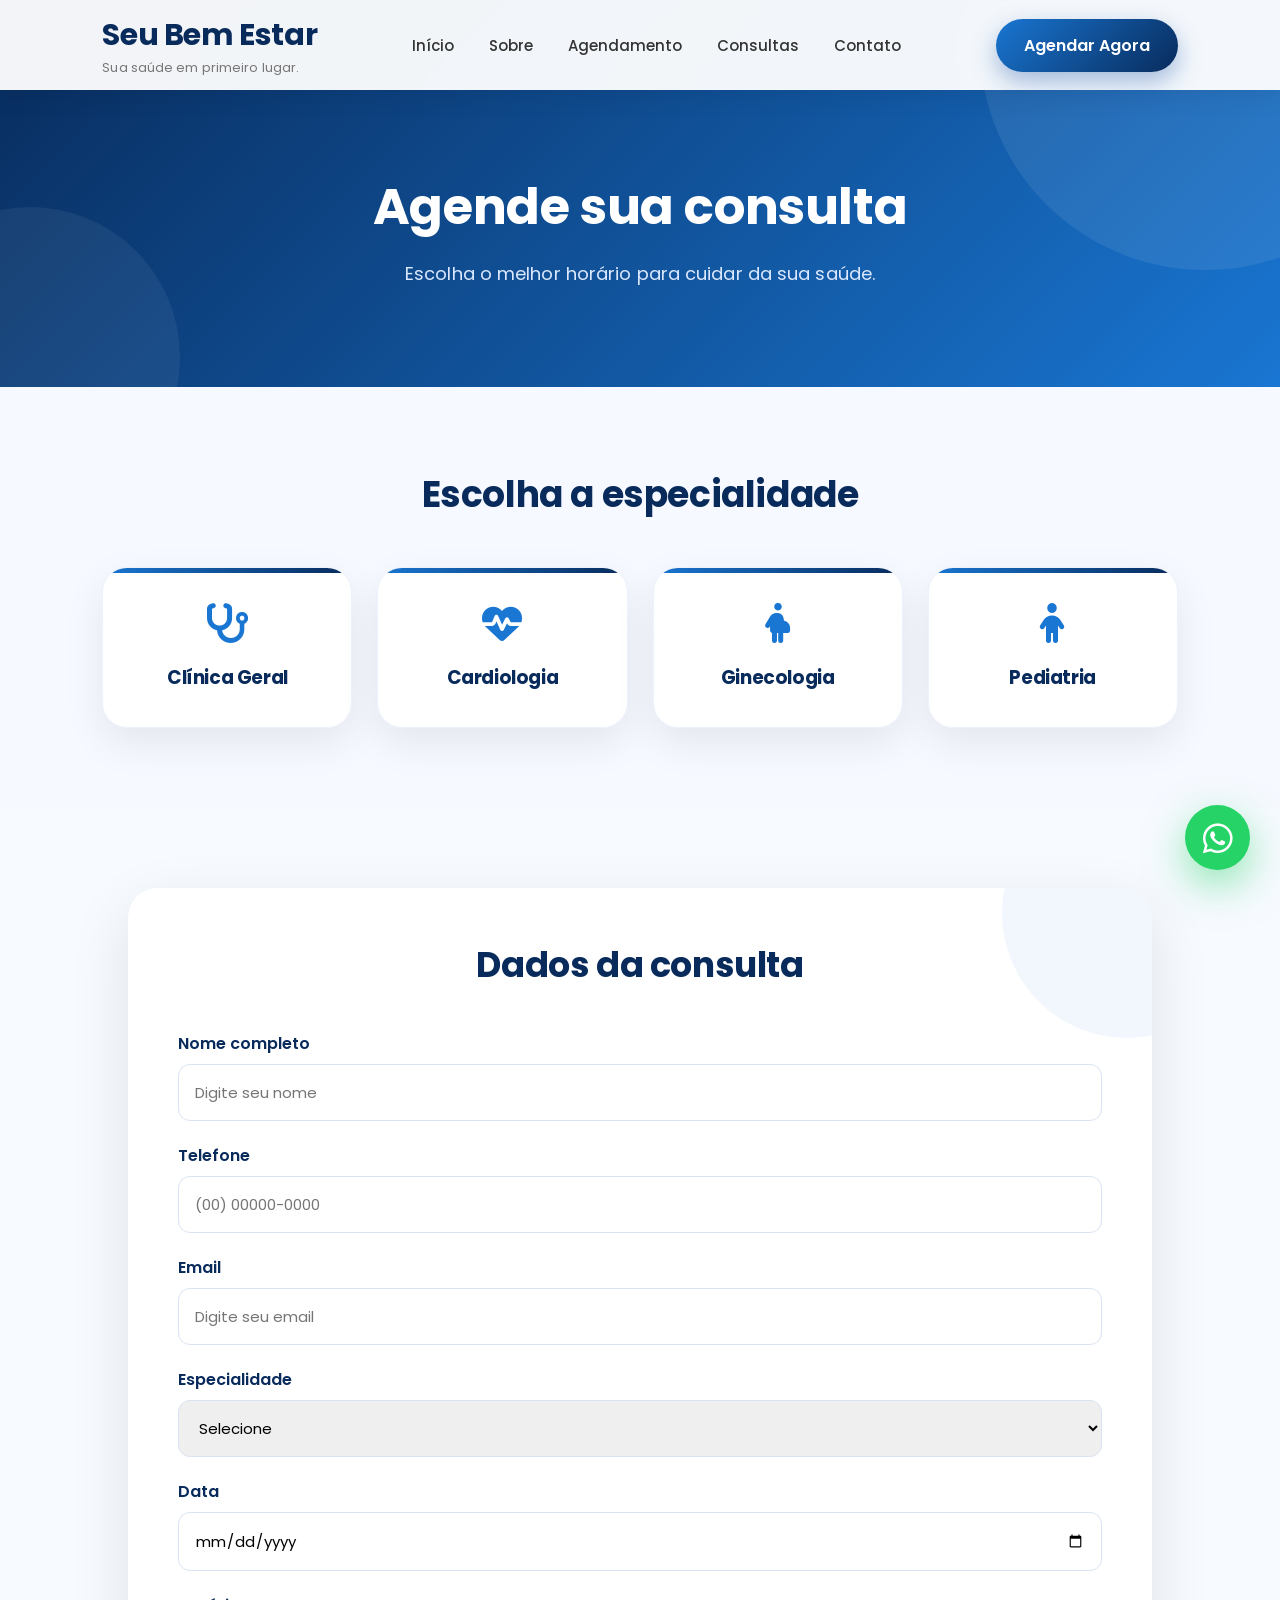
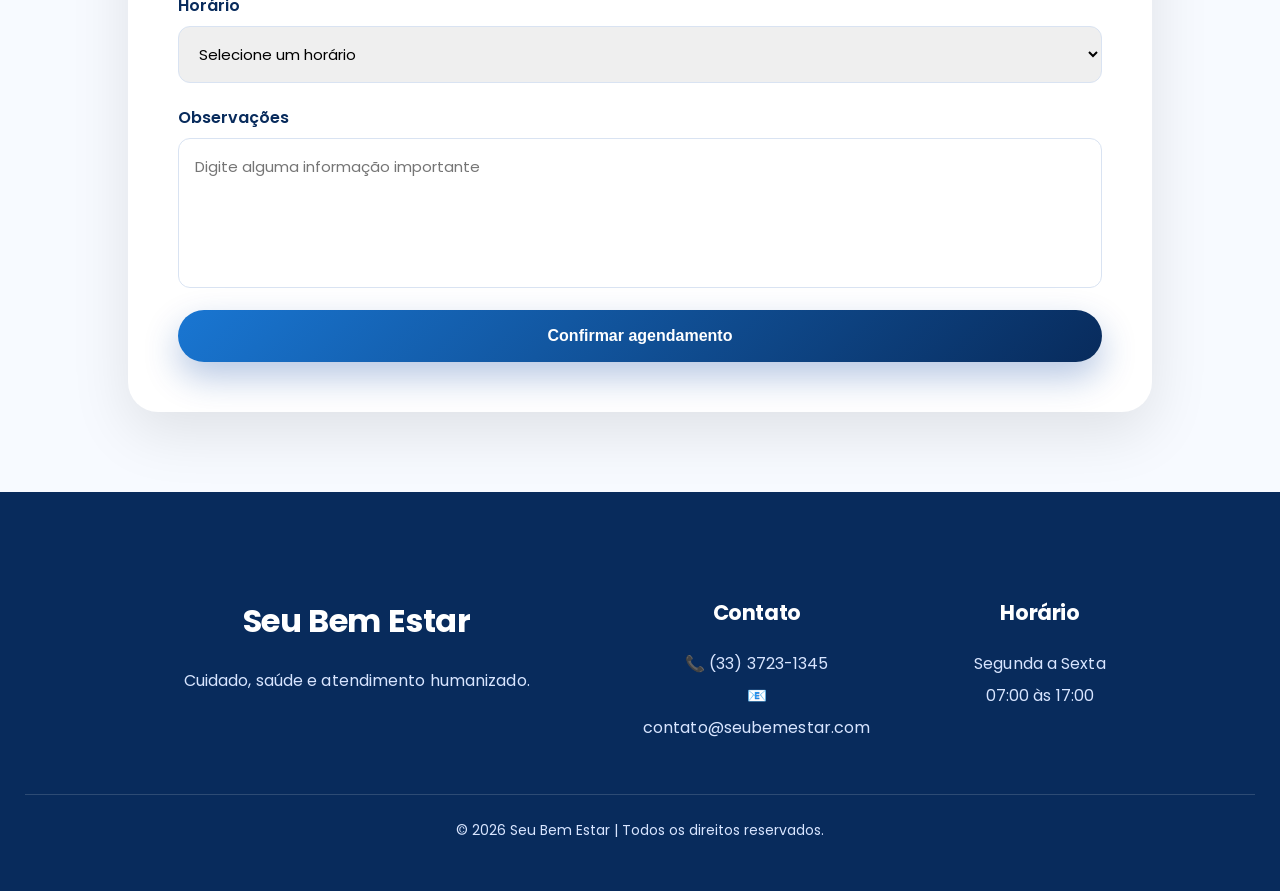
<file: agendamento.html>
<!DOCTYPE html>
<html lang="pt-BR">

<head>

<meta charset="UTF-8">

<meta name="viewport" content="width=device-width, initial-scale=1.0">

<title>Agendamento - Seu Bem Estar</title>


<link rel="stylesheet" href="CSS/style.css">


<link rel="preconnect" href="https://fonts.googleapis.com">

<link rel="preconnect" href="https://fonts.gstatic.com" crossorigin>


<link href="https://fonts.googleapis.com/css2?family=Poppins:wght@300;400;500;600;700&display=swap" rel="stylesheet">


<link rel="stylesheet"
href="https://cdnjs.cloudflare.com/ajax/libs/font-awesome/6.6.0/css/all.min.css">


</head>


<body>


<header>


<div class="logo">

<h1>Seu Bem Estar</h1>

<p>Sua saúde em primeiro lugar.</p>

</div>



<nav>

<a href="index.html">Início</a>

<a href="sobre.html">Sobre</a>

<a href="agendamento.html">Agendamento</a>

<a href="consultas.html">Consultas</a>

<a href="contato.html">Contato</a>

</nav>



<a href="agendamento.html" class="btn-topo">

Agendar Agora

</a>


</header>





<section class="agenda-banner">


<h1>

Agende sua consulta

</h1>


<p>

Escolha o melhor horário para cuidar da sua saúde.

</p>


</section>







<section class="especialidades-agenda">


<h2>

Escolha a especialidade

</h2>



<div class="agenda-cards">


<div>

<i class="fa-solid fa-stethoscope"></i>

<h3>Clínica Geral</h3>

</div>


<div>

<i class="fa-solid fa-heart-pulse"></i>

<h3>Cardiologia</h3>

</div>


<div>

<i class="fa-solid fa-person-pregnant"></i>

<h3>Ginecologia</h3>

</div>


<div>

<i class="fa-solid fa-child"></i>

<h3>Pediatria</h3>

</div>


</div>


</section>







<section class="form-agendamento">


<h2>

Dados da consulta

</h2>



<form>


<label>

Nome completo

</label>

<input type="text" placeholder="Digite seu nome">



<label>

Telefone

</label>

<input type="tel" placeholder="(00) 00000-0000">



<label>

Email

</label>

<input type="email" placeholder="Digite seu email">





<label>

Especialidade

</label>


<select>

<option>

Selecione

</option>

<option>

Clínica Geral

</option>

<option>

Cardiologia

</option>

<option>

Ginecologia

</option>

<option>

Pediatria

</option>

</select>





<label>

Data

</label>


<input type="date">





<label>

Horário

</label>


<select>

<option>

Selecione um horário

</option>

<option>

08:00

</option>

<option>

10:00

</option>

<option>

14:00

</option>

<option>

16:00

</option>


</select>






<label>

Observações

</label>


<textarea placeholder="Digite alguma informação importante"></textarea>





<button>

Confirmar agendamento

</button>



</form>



</section>






<footer>


<div class="footer-container">


<div>

<h2>

Seu Bem Estar

</h2>


<p>

Cuidado, saúde e atendimento humanizado.

</p>

</div>




<div>

<h3>

Contato

</h3>


<p>

📞 (33) 3723-1345

</p>


<p>

📧 contato@seubemestar.com

</p>


</div>




<div>

<h3>

Horário

</h3>


<p>

Segunda a Sexta

</p>


<p>

07:00 às 17:00

</p>


</div>


</div>



<div class="copyright">

© 2026 Seu Bem Estar | Todos os direitos reservados.

</div>


</footer>





<a class="whatsapp"

href="https://wa.me/553337231345"

target="_blank">

<i class="fa-brands fa-whatsapp"></i>

</a>




</body>

</html>
</file>
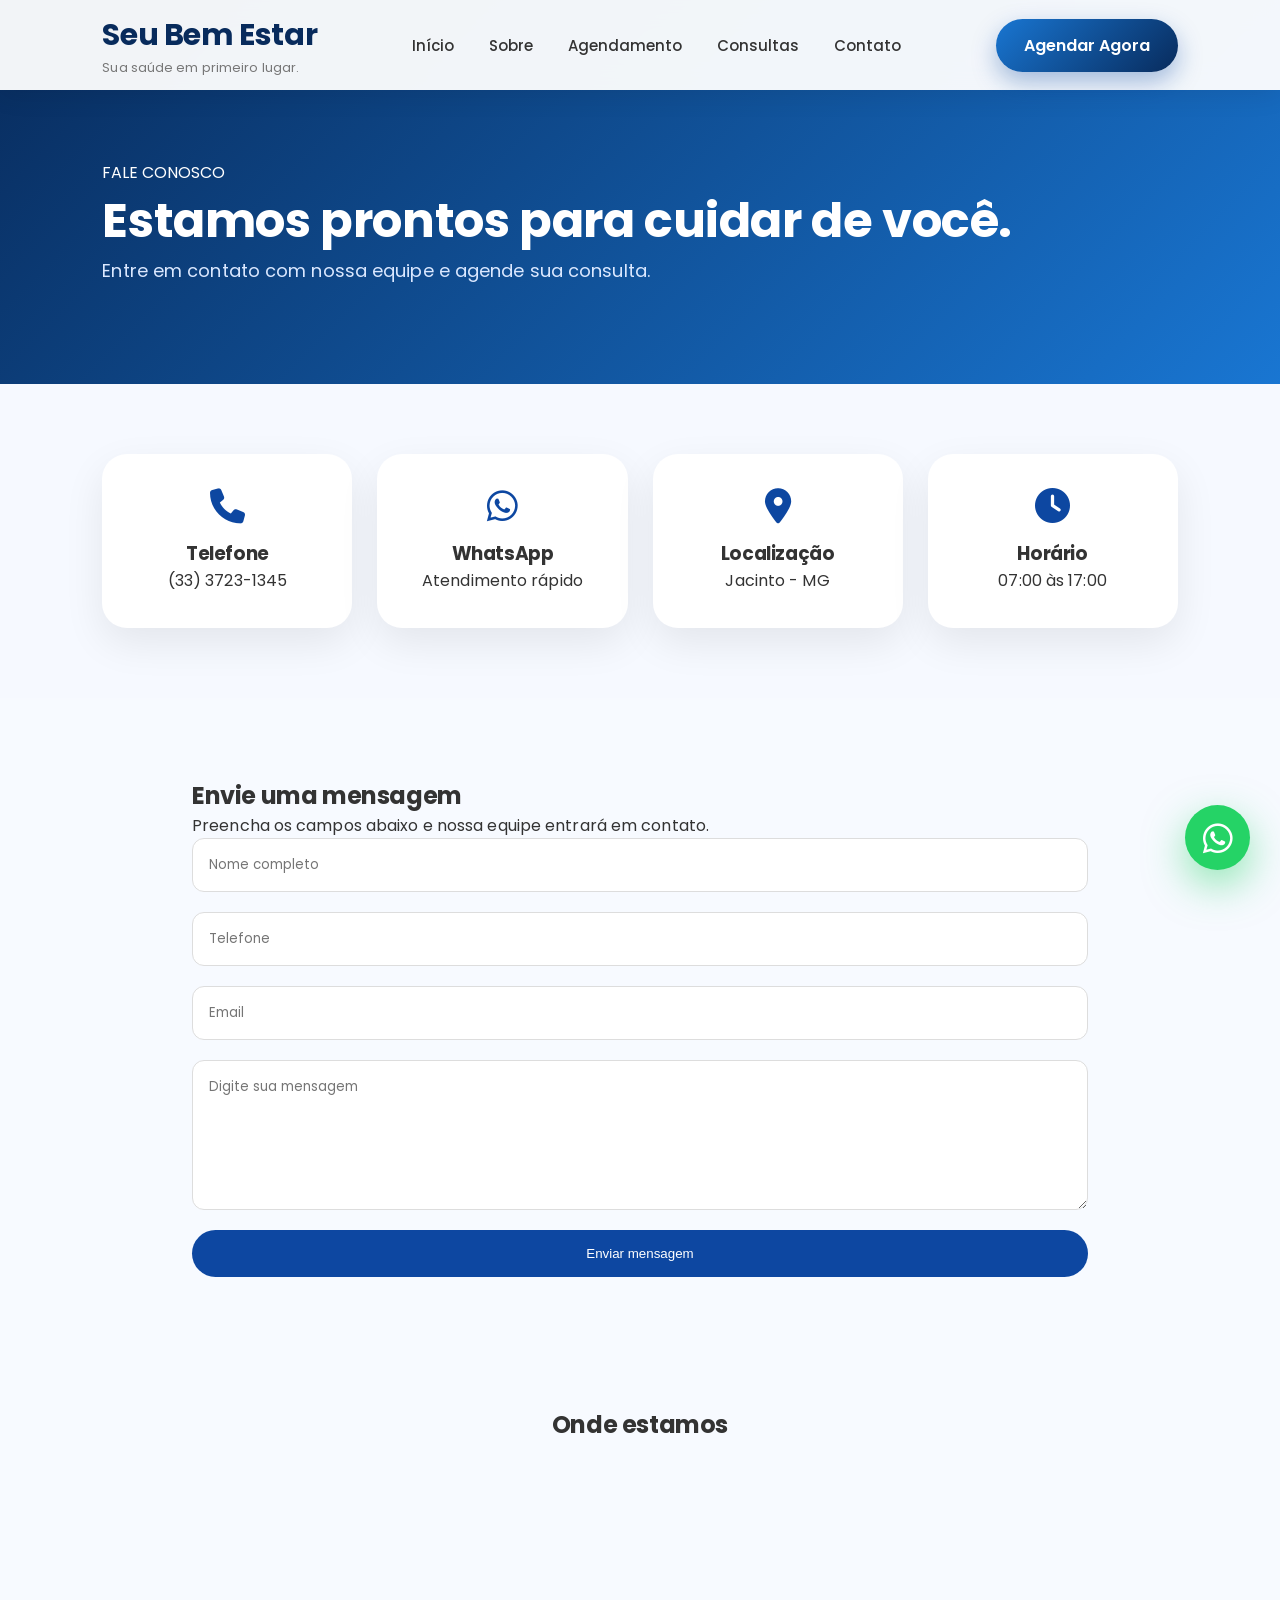
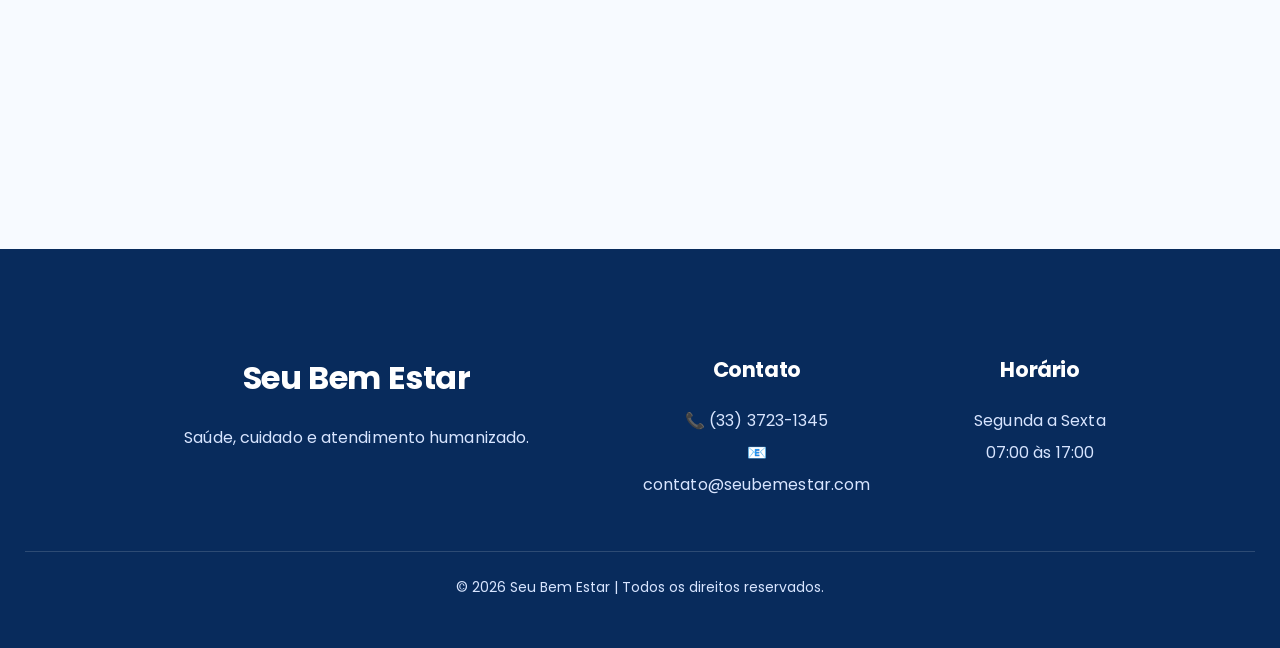
<file: contato.html>
<!DOCTYPE html>
<html lang="pt-BR">

<head>

<meta charset="UTF-8">

<meta name="viewport" content="width=device-width, initial-scale=1.0">

<title>Contato - Seu Bem Estar</title>


<link rel="stylesheet" href="CSS/style.css">


<link rel="preconnect" href="https://fonts.googleapis.com">

<link rel="preconnect" href="https://fonts.gstatic.com" crossorigin>


<link href="https://fonts.googleapis.com/css2?family=Poppins:wght@300;400;500;600;700&display=swap" rel="stylesheet">


<link rel="stylesheet"
href="https://cdnjs.cloudflare.com/ajax/libs/font-awesome/6.6.0/css/all.min.css">


</head>


<body>


<header>

<div class="logo">

<h1>Seu Bem Estar</h1>

<p>Sua saúde em primeiro lugar.</p>

</div>


<nav>

<a href="index.html">Início</a>

<a href="sobre.html">Sobre</a>

<a href="agendamento.html">Agendamento</a>

<a href="consultas.html">Consultas</a>

<a href="contato.html">Contato</a>

</nav>


<a href="agendamento.html" class="btn-topo">

Agendar Agora

</a>


</header>





<section class="contato-banner">


<div>

<span>

FALE CONOSCO

</span>


<h1>

Estamos prontos para cuidar de você.

</h1>


<p>

Entre em contato com nossa equipe
e agende sua consulta.

</p>


</div>


</section>





<section class="info-contato">


<div class="info-card">

<i class="fa-solid fa-phone"></i>

<h3>Telefone</h3>

<p>(33) 3723-1345</p>

</div>




<div class="info-card">

<i class="fa-brands fa-whatsapp"></i>

<h3>WhatsApp</h3>

<p>Atendimento rápido</p>

</div>




<div class="info-card">

<i class="fa-solid fa-location-dot"></i>

<h3>Localização</h3>

<p>Jacinto - MG</p>

</div>




<div class="info-card">

<i class="fa-solid fa-clock"></i>

<h3>Horário</h3>

<p>07:00 às 17:00</p>

</div>


</section>







<section class="contato-form">


<div class="form-texto">


<h2>

Envie uma mensagem

</h2>


<p>

Preencha os campos abaixo e nossa equipe entrará em contato.

</p>


</div>



<form>


<input type="text" placeholder="Nome completo">


<input type="tel" placeholder="Telefone">


<input type="email" placeholder="Email">


<textarea placeholder="Digite sua mensagem"></textarea>


<button>

Enviar mensagem

</button>


</form>


</section>







<section class="mapa">


<h2>

Onde estamos

</h2>


<iframe

src="https://maps.google.com/maps?q=Jacinto%20MG&t=&z=13&ie=UTF8&iwloc=&output=embed"

loading="lazy">

</iframe>


</section>






<footer>


<div class="footer-container">


<div>

<h2>

Seu Bem Estar

</h2>


<p>

Saúde, cuidado e atendimento humanizado.

</p>


</div>



<div>

<h3>Contato</h3>

<p>📞 (33) 3723-1345</p>

<p>📧 contato@seubemestar.com</p>

</div>




<div>

<h3>Horário</h3>

<p>Segunda a Sexta</p>

<p>07:00 às 17:00</p>

</div>


</div>



<div class="copyright">

© 2026 Seu Bem Estar | Todos os direitos reservados.

</div>



</footer>



<a class="whatsapp"

href="https://wa.me/553337231345"

target="_blank">

<i class="fa-brands fa-whatsapp"></i>

</a>



</body>

</html>
</file>
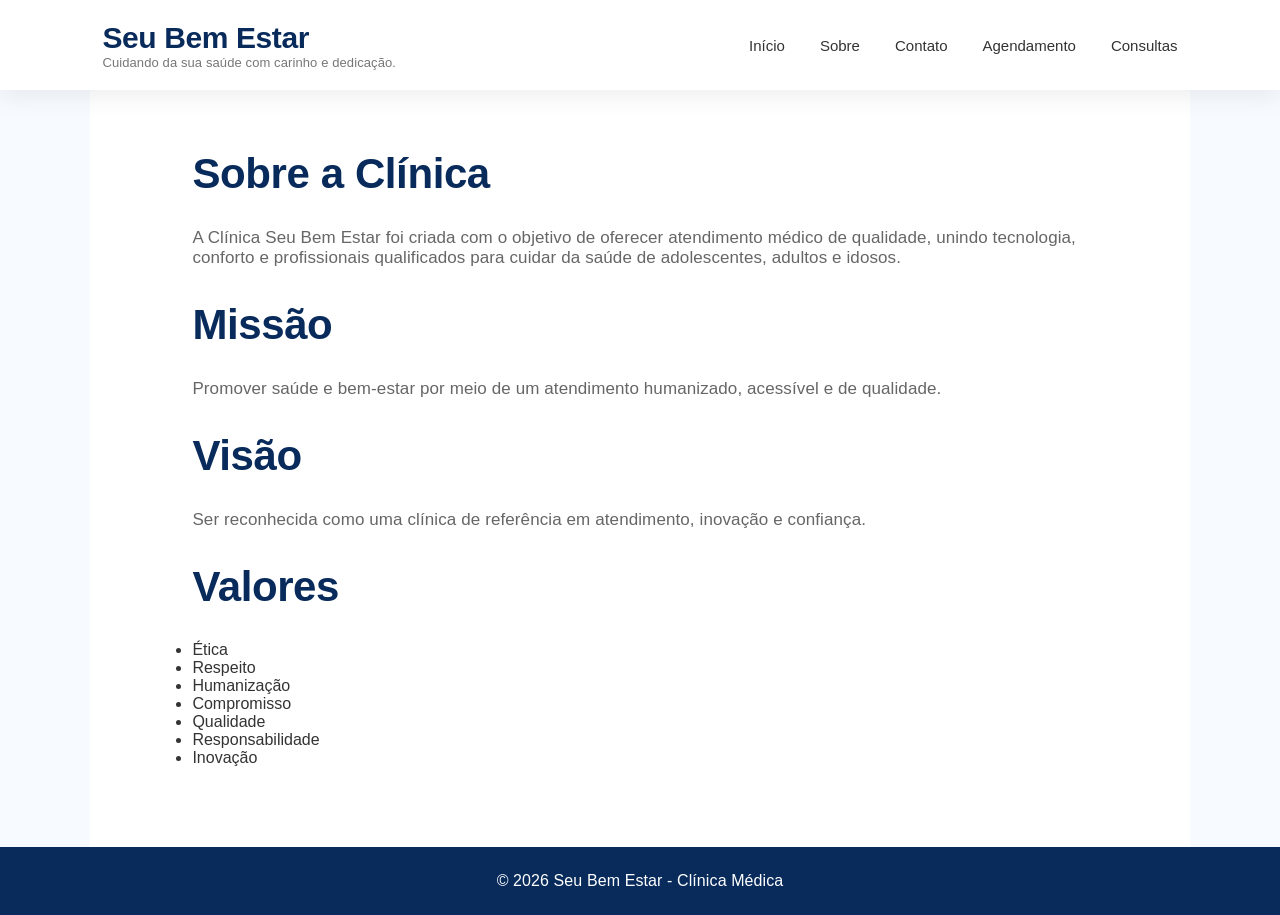
<file: sobre.html>
<!DOCTYPE html>
<html lang="pt-BR">

<head>
    <meta charset="UTF-8">
    <meta name="viewport" content="width=device-width, initial-scale=1.0">
    <title>Sobre - Seu Bem Estar</title>

     <link rel="stylesheet" href="CSS/style.css">
</head>

<body>

    <header>

        <div class="logo">
            <h1>Seu Bem Estar</h1>
            <p>Cuidando da sua saúde com carinho e dedicação.</p>
        </div>

        <nav>
            <a href="index.html">Início</a>
            <a href="sobre.html">Sobre</a>
            <a href="contato.html">Contato</a>
            <a href="agendamento.html">Agendamento</a>
            <a href="consultas.html">Consultas</a>
        </nav>

    </header>

    <main class="pagina">

        <h2>Sobre a Clínica</h2>

        <p>
            A Clínica Seu Bem Estar foi criada com o objetivo de oferecer
            atendimento médico de qualidade, unindo tecnologia, conforto e
            profissionais qualificados para cuidar da saúde de adolescentes,
            adultos e idosos.
        </p>

        <br>

        <h2>Missão</h2>

        <p>
            Promover saúde e bem-estar por meio de um atendimento humanizado,
            acessível e de qualidade.
        </p>

        <br>

        <h2>Visão</h2>

        <p>
            Ser reconhecida como uma clínica de referência em atendimento,
            inovação e confiança.
        </p>

        <br>

        <h2>Valores</h2>

        <ul>

            <li>Ética</li>

            <li>Respeito</li>

            <li>Humanização</li>

            <li>Compromisso</li>

            <li>Qualidade</li>

            <li>Responsabilidade</li>

            <li>Inovação</li>

        </ul>

    </main>

    <footer>

        <p>© 2026 Seu Bem Estar - Clínica Médica</p>

    </footer>

</body>

</html>
</file>
<file: CSS/style.css>
/* =====================================================
   SEU BEM ESTAR
   CSS PROFISSIONAL - PARTE 1/4
===================================================== */


/* ==========================
   RESET
========================== */

*{
    margin:0;
    padding:0;
    box-sizing:border-box;
}

html{
    scroll-behavior:smooth;
}

body{

    font-family:'Poppins',sans-serif;

    background:#f7faff;

    color:#333;

    overflow-x:hidden;

}


img{

    max-width:100%;

    display:block;

}


a{

    text-decoration:none;

}


/* ==========================
   VARIÁVEIS
========================== */

:root{

    --azul-escuro:#082B5C;

    --azul:#0D47A1;

    --azul-claro:#1976D2;

    --azul-fundo:#EAF3FF;

    --verde:#25D366;

    --branco:#ffffff;

    --texto:#444;

    --cinza:#777;


    --sombra:
    0 20px 50px rgba(0,0,0,.10);


    --radius:22px;

}



/* ==========================
   HEADER
========================== */


header{

    position:fixed;

    top:0;

    left:0;

    width:100%;

    height:90px;

    padding:0 8%;

    display:flex;

    align-items:center;

    justify-content:space-between;


    background:rgba(255,255,255,.95);

    backdrop-filter:blur(12px);


    z-index:1000;


    box-shadow:
    0 5px 25px rgba(0,0,0,.08);

}



.logo h1{

    color:var(--azul-escuro);

    font-size:30px;

    font-weight:700;

}



.logo p{

    color:#777;

    font-size:13px;

}



nav{

    display:flex;

    gap:35px;

}



nav a{

    color:#333;

    font-size:15px;

    font-weight:500;

    position:relative;

}



nav a::after{

    content:"";

    position:absolute;

    bottom:-8px;

    left:0;

    height:3px;

    width:0;

    border-radius:20px;

    background:var(--azul-claro);

    transition:.3s;

}



nav a:hover::after{

    width:100%;

}



nav a:hover{

    color:var(--azul);

}



.btn-topo{

    padding:14px 28px;

    border-radius:40px;


    background:
    linear-gradient(135deg,
    var(--azul-claro),
    var(--azul-escuro));


    color:white;

    font-weight:600;


    box-shadow:
    0 10px 25px rgba(13,71,161,.35);

}



.btn-topo:hover{

    transform:translateY(-4px);

}



/* ==========================
   HERO
========================== */


.hero{

    min-height:100vh;


    padding:

    140px 8% 80px;


    display:grid;

    grid-template-columns:

    1fr 1fr;


    align-items:center;


    background:

    linear-gradient(
    135deg,
    #082B5C,
    #0D47A1
    );


    position:relative;

    overflow:hidden;

}



/* círculos decorativos */


.hero::before{

    content:"";

    position:absolute;


    width:600px;

    height:600px;


    background:

    rgba(255,255,255,.06);


    border-radius:50%;


    right:-250px;

    top:-200px;


}



.hero::after{

    content:"";


    position:absolute;


    width:350px;

    height:350px;


    background:

    rgba(255,255,255,.05);


    border-radius:50%;


    left:-150px;

    bottom:-100px;


}



.hero-texto{

    position:relative;

    z-index:2;

}



.mini{

    display:inline-block;


    color:white;


    background:

    rgba(255,255,255,.12);


    padding:10px 20px;


    border-radius:40px;


    margin-bottom:25px;


    font-size:14px;


}



.hero h1{


    color:white;


    font-size:58px;


    line-height:1.15;


    margin-bottom:25px;


}



.hero p{


    color:#dbe8ff;


    font-size:18px;


    max-width:600px;


    margin-bottom:40px;


}



.botoes{


    display:flex;


    gap:20px;


    flex-wrap:wrap;


}



/* botão principal */


.btn-azul{


    background:white;


    color:var(--azul-escuro);


    padding:16px 35px;


    border-radius:40px;


    font-weight:600;


    box-shadow:


    0 15px 35px rgba(0,0,0,.15);


}



.btn-azul:hover{


    transform:translateY(-5px);


}



/* botão secundário */


.btn-branco{


    border:

    2px solid rgba(255,255,255,.7);


    color:white;


    padding:16px 35px;


    border-radius:40px;


}



.btn-branco:hover{


    background:white;


    color:var(--azul);


}



/* imagem */


.hero-imagem{


    position:relative;


    z-index:2;


    display:flex;


    justify-content:center;


}



.hero-imagem img{


    width:470px;


    border-radius:35px;


    box-shadow:


    0 35px 80px rgba(0,0,0,.35);


}



.hero-imagem img:hover{


    transform:scale(1.03);


}


/* ==========================
   ANIMAÇÃO INICIAL
========================== */


.hero-texto{


    animation:

    aparecerEsquerda 1s ease;


}



.hero-imagem{


    animation:

    aparecerDireita 1s ease;


}



@keyframes aparecerEsquerda{


    from{

        opacity:0;

        transform:translateX(-60px);

    }


    to{

        opacity:1;

        transform:none;

    }

}



@keyframes aparecerDireita{


    from{

        opacity:0;

        transform:translateX(60px);

    }


    to{

        opacity:1;

        transform:none;

    }

}
/* =====================================================
   SEU BEM ESTAR
   CSS PROFISSIONAL - PARTE 2/4
   BENEFÍCIOS + ESPECIALIDADES
===================================================== */


/* ==========================
   BENEFÍCIOS
========================== */


.beneficios{

    width:100%;

    padding:90px 8%;


    display:grid;

    grid-template-columns:

    repeat(3,1fr);


    gap:30px;


    background:white;


    position:relative;


    margin-top:-70px;


    z-index:5;


}



.beneficio{


    background:white;


    padding:40px 30px;


    text-align:center;


    border-radius:var(--radius);


    box-shadow:var(--sombra);


    border:1px solid #eef3fa;


    transition:.4s;


}



.beneficio:hover{


    transform:

    translateY(-12px);


    box-shadow:

    0 30px 70px rgba(0,0,0,.15);


}



.beneficio i{


    width:85px;


    height:85px;


    margin:auto;


    display:flex;


    align-items:center;


    justify-content:center;


    border-radius:50%;


    font-size:35px;


    color:white;


    background:


    linear-gradient(

    135deg,

    var(--azul-claro),

    var(--azul-escuro)

    );


    margin-bottom:25px;


}



.beneficio:hover i{


    transform:

    rotate(10deg)

    scale(1.1);


}



.beneficio h3{


    color:var(--azul-escuro);


    font-size:22px;


    margin-bottom:15px;


}



.beneficio p{


    color:var(--cinza);


    font-size:15px;


}




/* ==========================
   TITULO DAS SEÇÕES
========================== */


.titulo{


    text-align:center;


    max-width:800px;


    margin:

    0 auto 60px;


}



.titulo span{


    color:

    var(--azul-claro);


    font-size:14px;


    font-weight:700;


    letter-spacing:2px;


}



.titulo h2{


    margin-top:15px;


    font-size:42px;


    line-height:1.3;


    color:

    var(--azul-escuro);


}



/* ==========================
   ESPECIALIDADES
========================== */


.especialidades{


    padding:

    110px 8%;


    background:

    #f6f9fe;


}




.cards{


    display:grid;


    grid-template-columns:


    repeat(3,1fr);


    gap:35px;


}




.card{


    background:white;


    padding:45px 30px;


    border-radius:

    var(--radius);


    text-align:center;


    position:relative;


    overflow:hidden;


    box-shadow:

    var(--sombra);


    transition:.4s;


}




.card:hover{


    transform:

    translateY(-15px);


    box-shadow:

    0 35px 80px rgba(0,0,0,.16);


}





/* barra superior */


.card::before{


    content:"";


    position:absolute;


    top:0;


    left:0;


    width:100%;


    height:5px;


    background:


    linear-gradient(

    90deg,

    var(--azul-claro),

    var(--azul-escuro)

    );


}




.card i{


    width:90px;


    height:90px;


    display:flex;


    align-items:center;


    justify-content:center;


    margin:

    0 auto 25px;


    border-radius:50%;


    background:


    linear-gradient(

    135deg,

    var(--azul-claro),

    var(--azul-escuro)

    );


    color:white;


    font-size:38px;


    transition:.4s;


}



.card:hover i{


    transform:

    scale(1.12)

    rotate(8deg);


}



.card h3{


    color:

    var(--azul-escuro);


    font-size:24px;


    margin-bottom:15px;


}



.card p{


    color:

    var(--cinza);


    line-height:1.8;


}



/* brilho no card */


.card::after{


    content:"";


    position:absolute;


    width:180px;


    height:180px;


    border-radius:50%;


    background:

    rgba(25,118,210,.08);


    right:-90px;


    top:-90px;


    transition:.5s;


}



.card:hover::after{


    transform:

    scale(1.8);


}




/* ==========================
   RESPONSIVIDADE
========================== */


@media(max-width:1000px){


    .beneficios{


        grid-template-columns:1fr;


        margin-top:0;


    }



    .cards{


        grid-template-columns:

        repeat(2,1fr);


    }



}



@media(max-width:700px){



    .cards{


        grid-template-columns:1fr;


    }



    .titulo h2{


        font-size:32px;


    }



}
/* =====================================================
   SEU BEM ESTAR
   CSS PROFISSIONAL - PARTE 3/4
   SOBRE + FOOTER + WHATSAPP
===================================================== */


/* ==========================
   SOBRE HOME
========================== */


.sobre-home{


    padding:

    120px 8%;


    background:white;


    position:relative;


    overflow:hidden;


}



.sobre-home::before{


    content:"";


    position:absolute;


    width:500px;


    height:500px;


    border-radius:50%;


    background:

    rgba(13,71,161,.06);


    right:-250px;


    top:-200px;


}



.sobre-texto{


    max-width:850px;


    position:relative;


    z-index:2;


}



.sobre-texto span{


    color:

    var(--azul-claro);


    font-size:14px;


    font-weight:700;


    letter-spacing:2px;


}



.sobre-texto h2{


    color:

    var(--azul-escuro);


    font-size:46px;


    line-height:1.25;


    margin:

    20px 0;


}



.sobre-texto p{


    color:

    var(--cinza);


    font-size:17px;


    line-height:1.9;


    max-width:700px;


    margin-bottom:40px;


}



/* ==========================
   FOOTER
========================== */


footer{


    background:


    linear-gradient(

    135deg,

    #061d42,

    #0A2F6B

    );


    color:white;


}



.footer-container{


    width:84%;


    margin:auto;


    padding:

    80px 0 50px;


    display:grid;


    grid-template-columns:

    2fr 1fr 1fr;


    gap:50px;


}



.footer-container h2{


    font-size:32px;


    margin-bottom:20px;


}



.footer-container h3{


    font-size:21px;


    margin-bottom:20px;


}



.footer-container p{


    color:

    #d8e5ff;


    line-height:2;


}



.copyright{


    border-top:

    1px solid rgba(255,255,255,.15);


    padding:

    25px;


    text-align:center;


    color:

    #d8e5ff;


    font-size:14px;


}




/* ==========================
   WHATSAPP FLUTUANTE
========================== */



.whatsapp{


    position:fixed;


    right:30px;


    bottom:30px;


    width:65px;


    height:65px;


    background:

    #25D366;


    color:white;


    border-radius:50%;


    display:flex;


    align-items:center;


    justify-content:center;


    font-size:34px;


    z-index:9999;


    box-shadow:

    0 15px 40px rgba(37,211,102,.5);


    animation:

    pulsar 2s infinite;


}



.whatsapp:hover{


    transform:

    translateY(-8px)

    scale(1.1);


}




@keyframes pulsar{


    0%{


        box-shadow:

        0 0 0 0 rgba(37,211,102,.6);


    }



    70%{


        box-shadow:

        0 0 0 25px rgba(37,211,102,0);


    }



    100%{


        box-shadow:

        0 0 0 0 rgba(37,211,102,0);


    }


}




/* ==========================
   DETALHES VISUAIS
========================== */


::selection{


    background:

    var(--azul);


    color:white;


}



::-webkit-scrollbar{


    width:10px;


}



::-webkit-scrollbar-track{


    background:#edf3fc;


}



::-webkit-scrollbar-thumb{


    background:

    linear-gradient(

    var(--azul-claro),

    var(--azul-escuro)

    );


    border-radius:30px;


}


/* ==========================
   RESPONSIVO
========================== */



@media(max-width:900px){


    .sobre-home{


        text-align:center;


        padding:

        80px 6%;


    }



    .sobre-texto h2{


        font-size:34px;


    }



    .footer-container{


        grid-template-columns:1fr;


        text-align:center;


    }



}



@media(max-width:600px){


    .whatsapp{


        width:58px;


        height:58px;


        font-size:28px;


        right:18px;


        bottom:18px;


    }


}
/* =====================================================
   SEU BEM ESTAR
   CSS PROFISSIONAL - PARTE 4/4
   FINALIZAÇÃO
===================================================== */


/* ==========================
   ANIMAÇÕES GERAIS
========================== */


@keyframes subir{


    from{

        opacity:0;

        transform:

        translateY(50px);

    }


    to{

        opacity:1;

        transform:none;

    }


}



@keyframes aparecer{


    from{

        opacity:0;

    }


    to{

        opacity:1;

    }


}



/* entrada suave */

.beneficio,
.card,
.sobre-texto{


    animation:

    subir .8s ease;


}



/* ==========================
   BOTÃO VOLTAR AO TOPO
========================== */


.topo{


    position:fixed;


    right:30px;


    bottom:110px;


    width:50px;


    height:50px;


    border-radius:50%;


    background:

    var(--azul);


    color:white;


    display:flex;


    align-items:center;


    justify-content:center;


    font-size:20px;


    z-index:999;


    opacity:0;


    pointer-events:none;


    transition:.4s;


}



.topo.ativo{


    opacity:1;


    pointer-events:auto;


}



.topo:hover{


    transform:

    translateY(-5px);


}




/* ==========================
   MENU MOBILE
========================== */


.menu-mobile{


    display:none;


    font-size:28px;


    color:

    var(--azul-escuro);


}



@media(max-width:900px){



header{


    height:80px;


}



nav{


    display:none;


}



.menu-mobile{


    display:block;


}



.logo h1{


    font-size:24px;


}



.hero{


    padding:

    120px 25px 70px;


    grid-template-columns:1fr;


    text-align:center;


}



.hero h1{


    font-size:38px;


}



.hero p{


    font-size:16px;


}



.botoes{


    justify-content:center;


}



.hero-imagem{


    margin-top:40px;


}



.hero-imagem img{


    width:330px;


}



}



/* ==========================
   CELULAR PEQUENO
========================== */


@media(max-width:500px){



.hero h1{


    font-size:32px;


}



.mini{


    font-size:12px;


}



.btn-azul,
.btn-branco{


    width:100%;


    text-align:center;


}



.titulo h2{


    font-size:28px;


}



.beneficio{


    padding:35px 20px;


}



.card{


    padding:35px 20px;


}



}




/* ==========================
   MELHORIAS DE TEXTO
========================== */


h1,
h2,
h3{


    letter-spacing:-.4px;


}



p{


    letter-spacing:.1px;


}



/* ==========================
   EFEITO DE LEVITAÇÃO
========================== */


.hero-imagem img{


    animation:

    flutuar 5s infinite ease-in-out;


}



@keyframes flutuar{


    0%,100%{


        transform:

        translateY(0);


    }


    50%{


        transform:

        translateY(-12px);


    }


}



/* ==========================
   SOMBRA PREMIUM
========================== */


.btn-azul:hover,
.btn-topo:hover{


    box-shadow:

    0 20px 40px rgba(13,71,161,.35);


}



/* ==========================
   FIM DO CSS
===================================================== */
/* =====================================================
   PÁGINA DE CONTATO
===================================================== */


.pagina{

    width:100%;

    max-width:1100px;

    margin:auto;

    padding:150px 8% 80px;

    background:white;

}



.pagina h2{

    color:var(--azul-escuro);

    font-size:42px;

    margin-bottom:30px;

}



.pagina h3{

    color:var(--azul-escuro);

    font-size:28px;

    margin:40px 0 25px;

}



.pagina p{

    color:#666;

    font-size:17px;

    margin-bottom:15px;

}



/* FORMULÁRIO */


.pagina form{


    margin-top:30px;

    background:#f7faff;

    padding:40px;

    border-radius:25px;

    box-shadow:

    0 20px 50px rgba(0,0,0,.08);


}



.pagina label{


    display:block;

    color:var(--azul-escuro);

    font-weight:600;

    margin-bottom:8px;

    margin-top:20px;

}



.pagina input,
.pagina textarea{


    width:100%;

    padding:15px 18px;

    border:1px solid #dce6f5;

    border-radius:12px;

    font-family:'Poppins',sans-serif;

    font-size:15px;

    outline:none;

    background:white;


}



.pagina input:focus,
.pagina textarea:focus{


    border-color:var(--azul-claro);

    box-shadow:

    0 0 0 4px rgba(25,118,210,.12);


}



.pagina textarea{


    resize:none;

    min-height:150px;

}



.pagina button{


    margin-top:25px;

    padding:15px 40px;

    border:none;

    border-radius:40px;

    color:white;

    font-size:16px;

    font-weight:600;

    background:

    linear-gradient(

    135deg,

    var(--azul-claro),

    var(--azul-escuro)

    );


    cursor:pointer;


}



.pagina button:hover{


    transform:translateY(-5px);

    box-shadow:

    0 15px 35px rgba(13,71,161,.3);


}



/* FOOTER CONTATO */


footer{


    padding:25px;

    text-align:center;

    background:#082B5C;

    color:white;

}



@media(max-width:700px){


    .pagina{

        padding:120px 20px 60px;

    }


    .pagina h2{

        font-size:32px;

    }


    .pagina form{

        padding:25px;

    }

}
/* ==========================
   CONTATO PREMIUM
========================== */


.hero-pagina{

    padding:170px 8% 100px;

    background:

    linear-gradient(135deg,#082B5C,#0D47A1);

    color:white;

}


.hero-pagina span{

    font-weight:700;

    letter-spacing:3px;

}


.hero-pagina h1{

    font-size:50px;

    margin:20px 0;

}


.hero-pagina p{

    max-width:600px;

    color:#dce9ff;

    font-size:18px;

}



.contato-container{

    padding:80px 8%;

    background:#f6f9fe;

}



.contato-cards{

    display:grid;

    grid-template-columns:repeat(3,1fr);

    gap:30px;

}



.contato-card{

    background:white;

    padding:35px;

    text-align:center;

    border-radius:25px;

    box-shadow:var(--sombra);

}



.contato-card i{

    font-size:35px;

    color:var(--azul);

    margin-bottom:20px;

}



.contato-card h3{

    color:var(--azul-escuro);

}



.form-area{

    margin-top:70px;

    background:white;

    padding:45px;

    border-radius:25px;

    box-shadow:var(--sombra);

}



.form-area h2{

    color:var(--azul-escuro);

}



.form-area p{

    color:#777;

}



.form-area form{

    margin-top:30px;

}



.form-area input,
.form-area textarea{


    width:100%;

    padding:16px;

    margin-bottom:20px;

    border-radius:12px;

    border:1px solid #ddd;

    font-family:Poppins;

}



.form-area textarea{

    height:150px;

    resize:none;

}



.form-area button{

    padding:16px 35px;

    border:0;

    border-radius:40px;

    background:

    linear-gradient(135deg,#1976D2,#082B5C);

    color:white;

    font-weight:600;

}



@media(max-width:800px){

.contato-cards{

grid-template-columns:1fr;

}


.hero-pagina h1{

font-size:34px;

}

}
.contato-banner{

padding:160px 8% 100px;

background:linear-gradient(135deg,#082B5C,#1976D2);

color:white;

}


.contato-banner h1{

font-size:48px;

}


.contato-banner p{

font-size:18px;

color:#dbe8ff;

}



.info-contato{

padding:70px 8%;

display:grid;

grid-template-columns:repeat(4,1fr);

gap:25px;

background:#f6f9ff;

}



.info-card{

background:white;

padding:35px;

text-align:center;

border-radius:25px;

box-shadow:0 15px 40px rgba(0,0,0,.08);

}



.info-card i{

font-size:35px;

color:#0D47A1;

margin-bottom:15px;

}



.contato-form{

padding:80px 15%;

}



.contato-form form{

display:flex;

flex-direction:column;

gap:20px;

}



.contato-form input,
.contato-form textarea{

padding:16px;

border-radius:12px;

border:1px solid #ddd;

font-family:Poppins;

}



.contato-form textarea{

height:150px;

}



.contato-form button{

background:#0D47A1;

color:white;

padding:16px;

border:0;

border-radius:30px;

cursor:pointer;

}



.mapa{

padding:50px 8%;

text-align:center;

}


.mapa iframe{

width:100%;

height:350px;

border:0;

border-radius:20px;

}



@media(max-width:900px){

.info-contato{

grid-template-columns:1fr;

}


.contato-banner h1{

font-size:32px;

}

}
/* =====================================================
   AGENDAMENTO PREMIUM
===================================================== */


.agenda-banner{

    padding:170px 8% 100px;

    background:

    linear-gradient(
    135deg,
    #082B5C,
    #1976D2
    );

    color:white;

    text-align:center;

}


.agenda-banner h1{

    font-size:50px;

    margin-bottom:15px;

}


.agenda-banner p{

    font-size:18px;

    color:#dbe8ff;

}





/* ==========================
   CARDS ESPECIALIDADES
========================== */


.especialidades-agenda{

    padding:80px 8%;

    background:#f6f9ff;

    text-align:center;

}


.especialidades-agenda h2{

    color:#082B5C;

    font-size:36px;

    margin-bottom:45px;

}



.agenda-cards{

    display:grid;

    grid-template-columns:

    repeat(4,1fr);

    gap:25px;

}



.agenda-cards div{

    background:white;

    padding:35px 20px;

    border-radius:25px;

    box-shadow:

    0 15px 40px rgba(0,0,0,.08);

    transition:.3s;

}



.agenda-cards div:hover{

    transform:

    translateY(-10px);

}



.agenda-cards i{

    font-size:40px;

    color:#1976D2;

    margin-bottom:20px;

}



.agenda-cards h3{

    color:#082B5C;

}







/* ==========================
   FORMULÁRIO
========================== */


.form-agendamento{

    width:80%;

    margin:80px auto;

    background:white;

    padding:50px;

    border-radius:30px;

    box-shadow:

    0 20px 60px rgba(0,0,0,.10);

}



.form-agendamento h2{

    text-align:center;

    color:#082B5C;

    margin-bottom:40px;

    font-size:35px;

}



.form-agendamento form{

    display:flex;

    flex-direction:column;

}



.form-agendamento label{

    color:#082B5C;

    font-weight:600;

    margin-bottom:8px;

}



.form-agendamento input,
.form-agendamento select,
.form-agendamento textarea{


    width:100%;

    padding:16px;

    margin-bottom:22px;

    border-radius:12px;

    border:

    1px solid #d9e3f2;

    font-family:Poppins;

    font-size:15px;

    outline:none;

}



.form-agendamento input:focus,
.form-agendamento select:focus,
.form-agendamento textarea:focus{

    border-color:#1976D2;

    box-shadow:

    0 0 0 4px rgba(25,118,210,.12);

}



.form-agendamento textarea{

    height:150px;

    resize:none;

}



.form-agendamento button{


    padding:17px;

    border:0;

    border-radius:40px;

    background:

    linear-gradient(

    135deg,

    #1976D2,

    #082B5C

    );

    color:white;

    font-size:16px;

    font-weight:600;

    cursor:pointer;


}



.form-agendamento button:hover{

    transform:

    translateY(-5px);

}





/* ==========================
   RESPONSIVO
========================== */


@media(max-width:1000px){


.agenda-cards{

    grid-template-columns:

    repeat(2,1fr);

}


}



@media(max-width:600px){


.agenda-banner h1{

    font-size:34px;

}


.agenda-cards{

    grid-template-columns:1fr;

}


.form-agendamento{

    width:90%;

    padding:30px 20px;

}


}
/* =====================================================
   MELHORIA VISUAL - AGENDAMENTO ALINHADO COM HOME
===================================================== */


/* BANNER PREMIUM */

.agenda-banner{

    position:relative;

    overflow:hidden;

}


.agenda-banner::before{

    content:"";

    position:absolute;

    width:450px;

    height:450px;

    background:rgba(255,255,255,.08);

    border-radius:50%;

    right:-150px;

    top:-180px;

}


.agenda-banner::after{

    content:"";

    position:absolute;

    width:300px;

    height:300px;

    background:rgba(255,255,255,.06);

    border-radius:50%;

    left:-120px;

    bottom:-120px;

}


.agenda-banner h1,
.agenda-banner p{

    position:relative;

    z-index:2;

}


/* CARDS DE ESPECIALIDADES */

.agenda-cards div{

    position:relative;

    overflow:hidden;

    border:1px solid #edf3fc;

}


.agenda-cards div::before{

    content:"";

    position:absolute;

    top:0;

    left:0;

    width:100%;

    height:5px;

    background:

    linear-gradient(
    90deg,
    var(--azul-claro),
    var(--azul-escuro)
    );

}


.agenda-cards div:hover{

    box-shadow:

    0 30px 70px rgba(0,0,0,.15);

}


/* FORMULARIO PREMIUM */


.form-agendamento{

    position:relative;

    overflow:hidden;

}


.form-agendamento::before{

    content:"";

    position:absolute;

    width:250px;

    height:250px;

    background:

    rgba(25,118,210,.06);

    border-radius:50%;

    right:-100px;

    top:-100px;

}


.form-agendamento h2{

    position:relative;

    z-index:2;

}



.form-agendamento input,
.form-agendamento select,
.form-agendamento textarea{

    transition:.3s;

}


.form-agendamento input:hover,
.form-agendamento select:hover,
.form-agendamento textarea:hover{

    border-color:#1976D2;

}



/* BOTÃO IGUAL AO SITE */


.form-agendamento button{

    box-shadow:

    0 15px 35px rgba(13,71,161,.30);

    transition:.3s;

}


.form-agendamento button:hover{

    transform:

    translateY(-6px);

    box-shadow:

    0 25px 50px rgba(13,71,161,.35);

}



/* ANIMAÇÕES */


.agenda-banner{

    animation:

    aparecer 1s ease;

}


.agenda-cards div{

    animation:

    subir .8s ease;

}


.form-agendamento{

    animation:

    subir .9s ease;

}



/* MOBILE */

@media(max-width:600px){

    .agenda-banner{

        padding:130px 25px 80px;

    }


    .form-agendamento h2{

        font-size:28px;

    }


}
</file>
